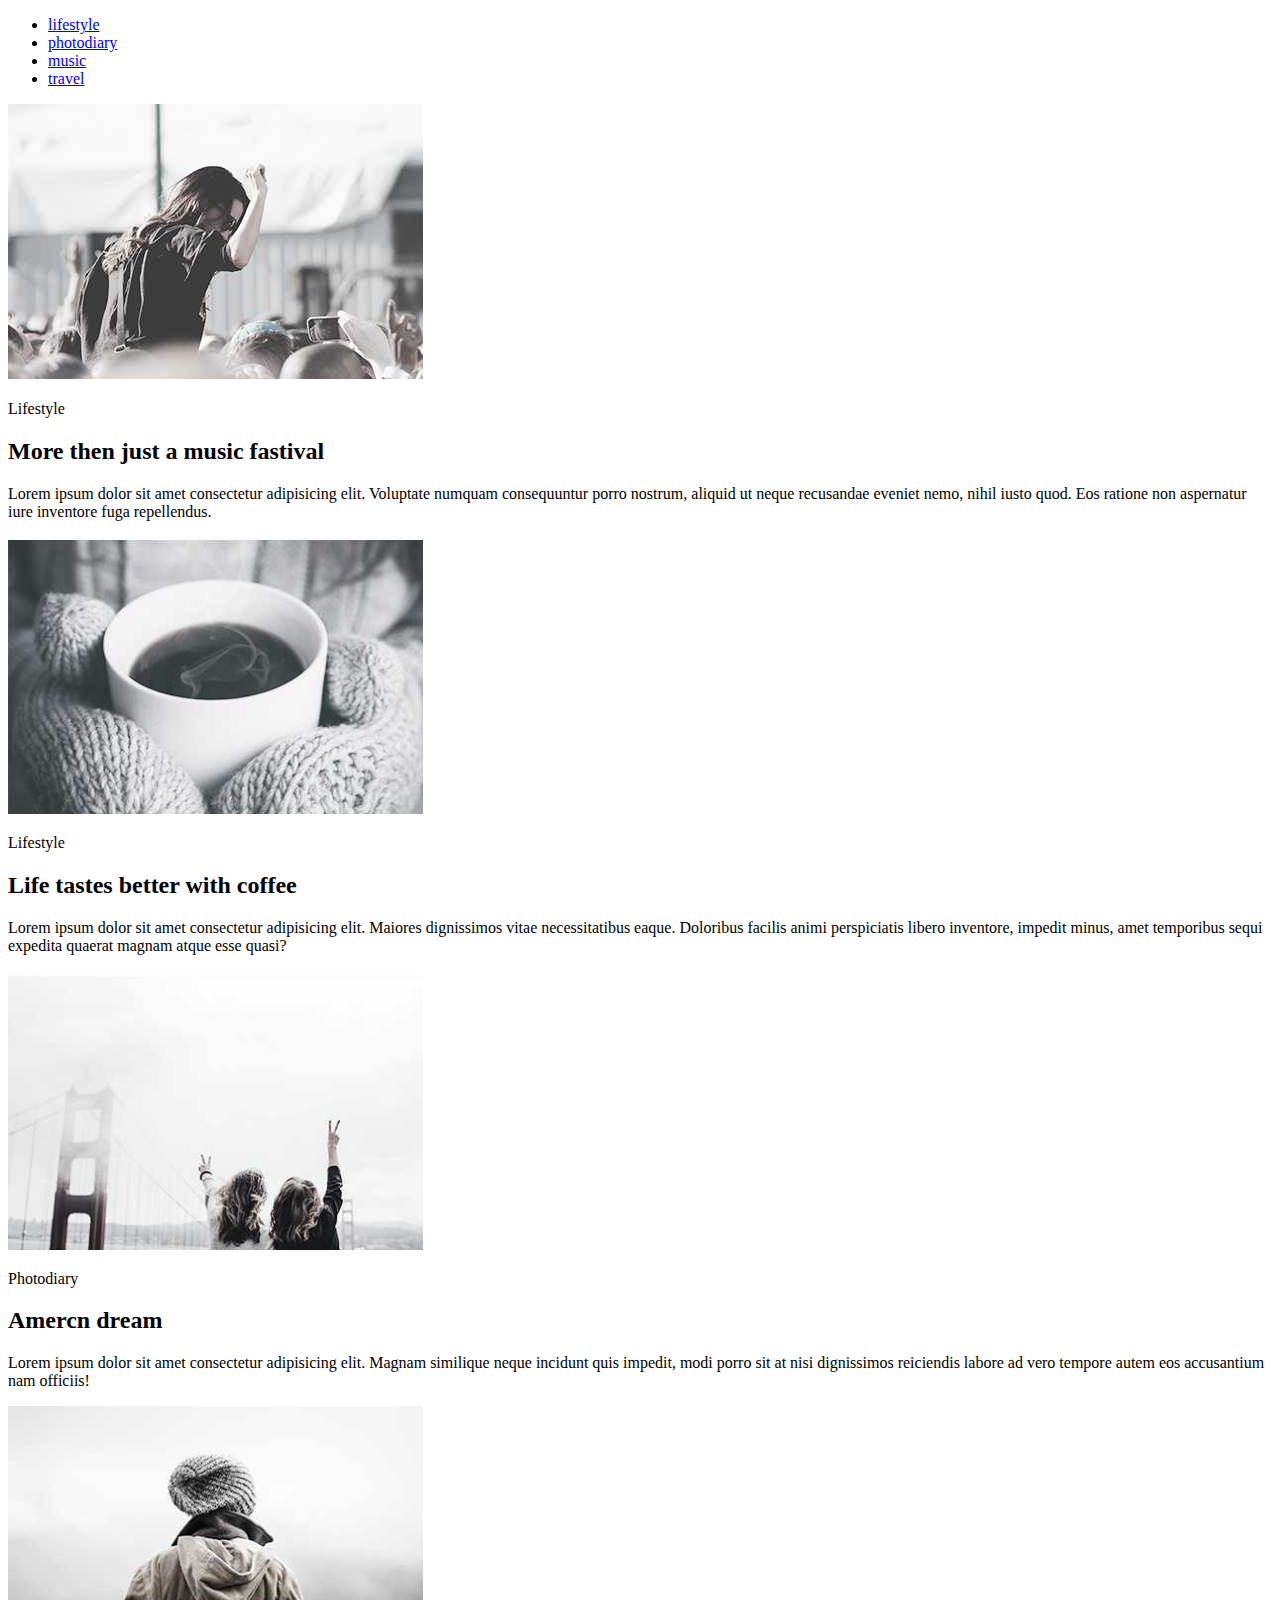
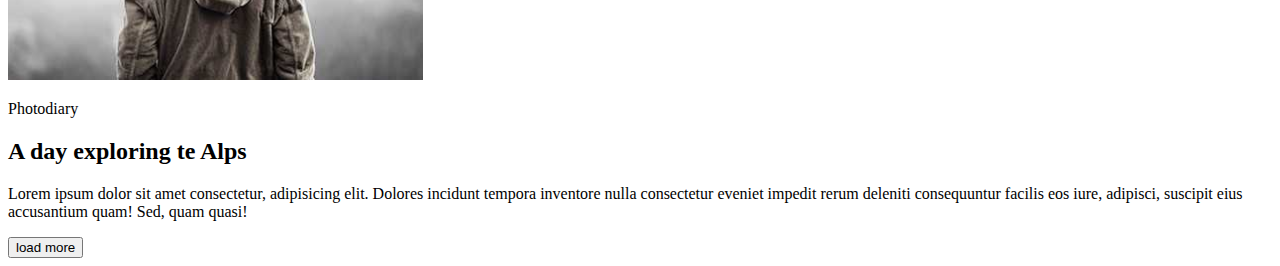
<file: module-01/index.html>
<!DOCTYPE html>
<html lang="en">
  <head>
    <meta charset="UTF-8" />
    <meta name="viewport" content="width=device-width, initial-scale=1.0" />
    <meta http-equiv="X-UA-Compatible" content="ie=edge" />
    <title>Document</title>
  </head>

  <body>
    <header>
      <!-- главный блок -->
      <nav>
        <!-- логотип -->
        <ul>
          <li><a href="#">lifestyle</a></li>
          <li><a href="#">photodiary</a></li>
          <li><a href="#">music</a></li>
          <li><a href="#">travel</a></li>
        </ul>
      </nav>
    </header>
    <main>
      <article>
        <img src="./img/photo1.jpg" width="415" alt="девушка" />
        <p>Lifestyle</p>
        <h2>More then just a music fastival</h2>
        <p>
          Lorem ipsum dolor sit amet consectetur adipisicing elit. Voluptate
          numquam consequuntur porro nostrum, aliquid ut neque recusandae
          eveniet nemo, nihil iusto quod. Eos ratione non aspernatur iure
          inventore fuga repellendus.
        </p>
      </article>
      <article>
        <img src="./img/photo2.jpg" width="415" alt="чашка" />
        <p>Lifestyle</p>
        <h2>Life tastes better with coffee</h2>
        <p>
          Lorem ipsum dolor sit amet consectetur adipisicing elit. Maiores
          dignissimos vitae necessitatibus eaque. Doloribus facilis animi
          perspiciatis libero inventore, impedit minus, amet temporibus sequi
          expedita quaerat magnam atque esse quasi?
        </p>
      </article>
      <article>
        <img src="./img/photo3.jpg" width="415" alt="девушки и мост" />
        <p>Photodiary</p>
        <h2>Amercn dream</h2>
        <p>
          Lorem ipsum dolor sit amet consectetur adipisicing elit. Magnam
          similique neque incidunt quis impedit, modi porro sit at nisi
          dignissimos reiciendis labore ad vero tempore autem eos accusantium
          nam officiis!
        </p>
      </article>
      <article>
        <img src="./img/photo4.jpg" width="415" alt="парень" />
        <p>Photodiary</p>
        <h2>A day exploring te Alps</h2>
        <p>
          Lorem ipsum dolor sit amet consectetur, adipisicing elit. Dolores
          incidunt tempora inventore nulla consectetur eveniet impedit rerum
          deleniti consequuntur facilis eos iure, adipisci, suscipit eius
          accusantium quam! Sed, quam quasi!
        </p>
      </article>
      <button>load more</button>
    </main>
  </body>
</html>
</file>
